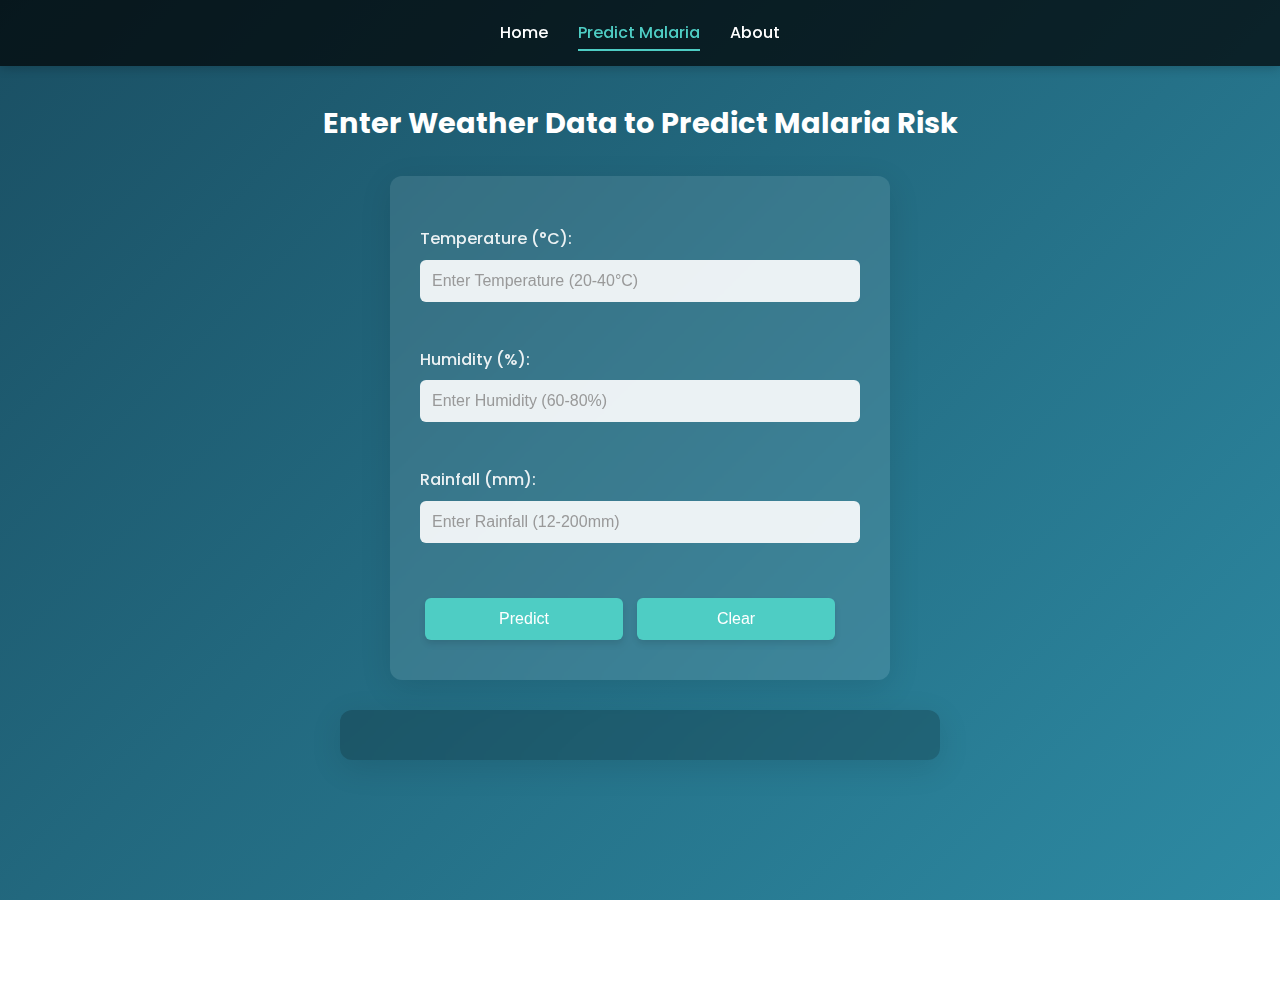
<file: templates/index.html>
<!-- Replace the recommendations display part in the predictMalaria function -->
<!DOCTYPE html>
<html lang="en">
<head>
  <meta charset="UTF-8">
  <meta name="viewport" content="width=device-width, initial-scale=1.0">
  <title>Malaria Prediction System</title>
  
  <!-- Google Font -->
  <link href="https://fonts.googleapis.com/css2?family=Poppins:wght@300;400;500;600&display=swap" rel="stylesheet">
  <link href="/static/general.css" rel="stylesheet">
  <link href="/static/index.css" rel="stylesheet">
</head>
<body>
  <nav class="navbar">
    <div>
      <a href="/">Home</a>
      <a href="/index" id="active">Predict Malaria</a>
      <a href="/about">About</a>
    </div>
  </nav>
  
  <h2>Enter Weather Data to Predict Malaria Risk</h2>

  <!-- Form Container -->
  <div class="container">
      <div class="input-group">
          <label for="temperature">Temperature (°C):</label>
          <input 
            type="number" 
            id="temperature" 
            name="temperature" 
            placeholder="Enter Temperature (20-40°C)" 
            min="20" 
            max="40" 
            step="0.1"
            required
            oninput="validateInput(this, 20, 40, 'temperature')"
          >
          <span class="validation-message" id="temperature-message"></span>
      </div>

      <div class="input-group">
          <label for="humidity">Humidity (%):</label>
          <input 
            type="number" 
            id="humidity" 
            name="humidity" 
            placeholder="Enter Humidity (60-80%)" 
            min="60" 
            max="80" 
            step="0.1"
            required
            oninput="validateInput(this, 60, 80, 'humidity')"
          >
          <span class="validation-message" id="humidity-message"></span>
      </div>

      <div class="input-group">
          <label for="rainfall">Rainfall (mm):</label>
          <input 
            type="number" 
            id="rainfall" 
            name="rainfall" 
            placeholder="Enter Rainfall (12-200mm)" 
            min="12" 
            max="200" 
            step="0.1"
            required
            oninput="validateInput(this, 12, 200, 'rainfall')"
          >
          <span class="validation-message" id="rainfall-message"></span>
      </div>

      <div>
        <button class="btn" id="predict-btn" onclick="predictMalaria()">Predict</button>
        <button class="btn" onclick="clearFields()">Clear</button>
      </div>
      
  </div>

  <!-- Separate Results Container -->
  <div id="result" class="result-container"></div>
  
  <!-- Download Button Container (initially hidden) -->
  <div id="download-container" class="download-container">
    <button class="btn download-btn" id="download-btn" onclick="downloadReport()">
      <span class="download-icon">⬇️</span> Download Report
    </button>
  </div>

  <script>
    // Store prediction data globally for download
    let predictionData = null;
    let inputData = null;
    
    // Input validation function
    function validateInput(input, min, max, fieldName) {
      const value = parseFloat(input.value);
      const messageElement = document.getElementById(`${fieldName}-message`);
      
      // Clear previous validation message
      messageElement.textContent = '';
      input.classList.remove('invalid-input');
      
      // Check if value is within range
      if (input.value === '') {
        // Empty input is handled by the required attribute
        return true;
      } else if (isNaN(value)) {
        messageElement.textContent = 'Please enter a valid number';
        input.classList.add('invalid-input');
        return false;
      } else if (value < min) {
        messageElement.textContent = `Value must be at least ${min}`;
        input.classList.add('invalid-input');
        return false;
      } else if (value > max) {
        messageElement.textContent = `Value must be at most ${max}`;
        input.classList.add('invalid-input');
        return false;
      }
      
      return true;
    }

    // Validate all inputs before submission
    function validateAllInputs() {
      const tempValid = validateInput(
        document.getElementById('temperature'), 
        20, 40, 'temperature'
      );
      
      const humidityValid = validateInput(
        document.getElementById('humidity'), 
        60, 80, 'humidity'
      );
      
      const rainfallValid = validateInput(
        document.getElementById('rainfall'), 
        12, 200, 'rainfall'
      );
      
      return tempValid && humidityValid && rainfallValid;
    }

    async function predictMalaria() {
      // Validate all inputs first
      if (!validateAllInputs()) {
        return;
      }
      
      let temp = document.getElementById("temperature").value;
      let humidity = document.getElementById("humidity").value;
      let rainfall = document.getElementById("rainfall").value;
  
      if (!temp || !humidity || !rainfall) {
        alert("Please enter all fields!");
        return;
      }
      
      // Store input data for report
      inputData = {
        temperature: parseFloat(temp),
        humidity: parseFloat(humidity),
        rainfall: parseFloat(rainfall)
      };
  
      try {
        // Show loading state
        const predictBtn = document.getElementById('predict-btn');
        const originalBtnText = predictBtn.textContent;
        predictBtn.textContent = 'Predicting...';
        predictBtn.disabled = true;
        
        // Hide download button while processing
        document.getElementById('download-container').style.display = 'none';
        
        let response = await fetch("/predict", {
          method: "POST",
          headers: {
            "Content-Type": "application/json"
          },
          body: JSON.stringify(inputData)
        });
  
        let data = await response.json();
        
        // Reset button state
        predictBtn.textContent = originalBtnText;
        predictBtn.disabled = false;
        
        if (data.error) {
          document.getElementById("result").innerHTML = `<span class="error">Error: ${data.error}</span>`;
          // Hide download button on error
          document.getElementById('download-container').style.display = 'none';
        } else {
          // Store prediction data for download
          predictionData = data;
          
          // Split recommendations by newline and create HTML list
          const recommendationsList = data.recommendations.split('\n')
            .filter(item => item.trim() !== '') // Remove empty lines
            .map(item => `<li>${item}</li>`)
            .join('');

          document.getElementById("result").innerHTML = `
            <p><strong>Prediction:</strong> ${data.prediction}</p>
            <p><strong>Probability:</strong> ${data.probability}</p>
            <p><strong>Explanation:</strong> ${data.explanation}</p>
            <p><strong>Recommendations:</strong></p>
            <ul class="recommendations-list">
              ${recommendationsList}
            </ul>
          `;
          
          // Show download button
          document.getElementById('download-container').style.display = 'flex';
        }
      } catch (error) {
        document.getElementById("result").innerHTML = `<span class="error">Error: ${error.message}</span>`;
        // Reset button state
        document.getElementById('predict-btn').textContent = 'Predict';
        document.getElementById('predict-btn').disabled = false;
        // Hide download button on error
        document.getElementById('download-container').style.display = 'none';
      }
    }
    
    function clearFields() {
      // Clear input fields
      document.getElementById("temperature").value = "";
      document.getElementById("humidity").value = "";
      document.getElementById("rainfall").value = "";
      // Clear result container
      document.getElementById("result").innerHTML = "";
      // Clear validation messages
      document.querySelectorAll('.validation-message').forEach(el => {
        el.textContent = '';
      });
      // Remove invalid input styling
      document.querySelectorAll('input').forEach(input => {
        input.classList.remove('invalid-input');
      });
      // Hide download button
      document.getElementById('download-container').style.display = 'none';
      // Reset stored data
      predictionData = null;
      inputData = null;
    }
    
    function downloadReport() {
      if (!predictionData || !inputData) {
        alert("No prediction data available to download");
        return;
      }
      
      // Get current date and time for the report
      const now = new Date();
      const dateTime = now.toLocaleString();
      
      // Create report content
      const reportContent = `
MALARIA PREDICTION REPORT
Generated on: ${dateTime}

INPUT PARAMETERS:
- Temperature: ${inputData.temperature}°C
- Humidity: ${inputData.humidity}%
- Rainfall: ${inputData.rainfall}mm

PREDICTION RESULTS:
- Risk Assessment: ${predictionData.prediction}
- Probability: ${predictionData.probability}

ANALYSIS:
${predictionData.explanation}

RECOMMENDATIONS:
${predictionData.recommendations}

---
Report generated by Malaria Prediction System
      `;
      
      // Create a Blob with the report content
      const blob = new Blob([reportContent], { type: 'text/plain' });
      
      // Create a download link
      const url = URL.createObjectURL(blob);
      const a = document.createElement('a');
      a.href = url;
      a.download = `malaria-prediction-report-${now.getTime()}.txt`;
      
      // Trigger download
      document.body.appendChild(a);
      a.click();
      
      // Clean up
      setTimeout(() => {
        document.body.removeChild(a);
        URL.revokeObjectURL(url);
      }, 100);
    }
  </script>
  
</body>
</html>
</file>
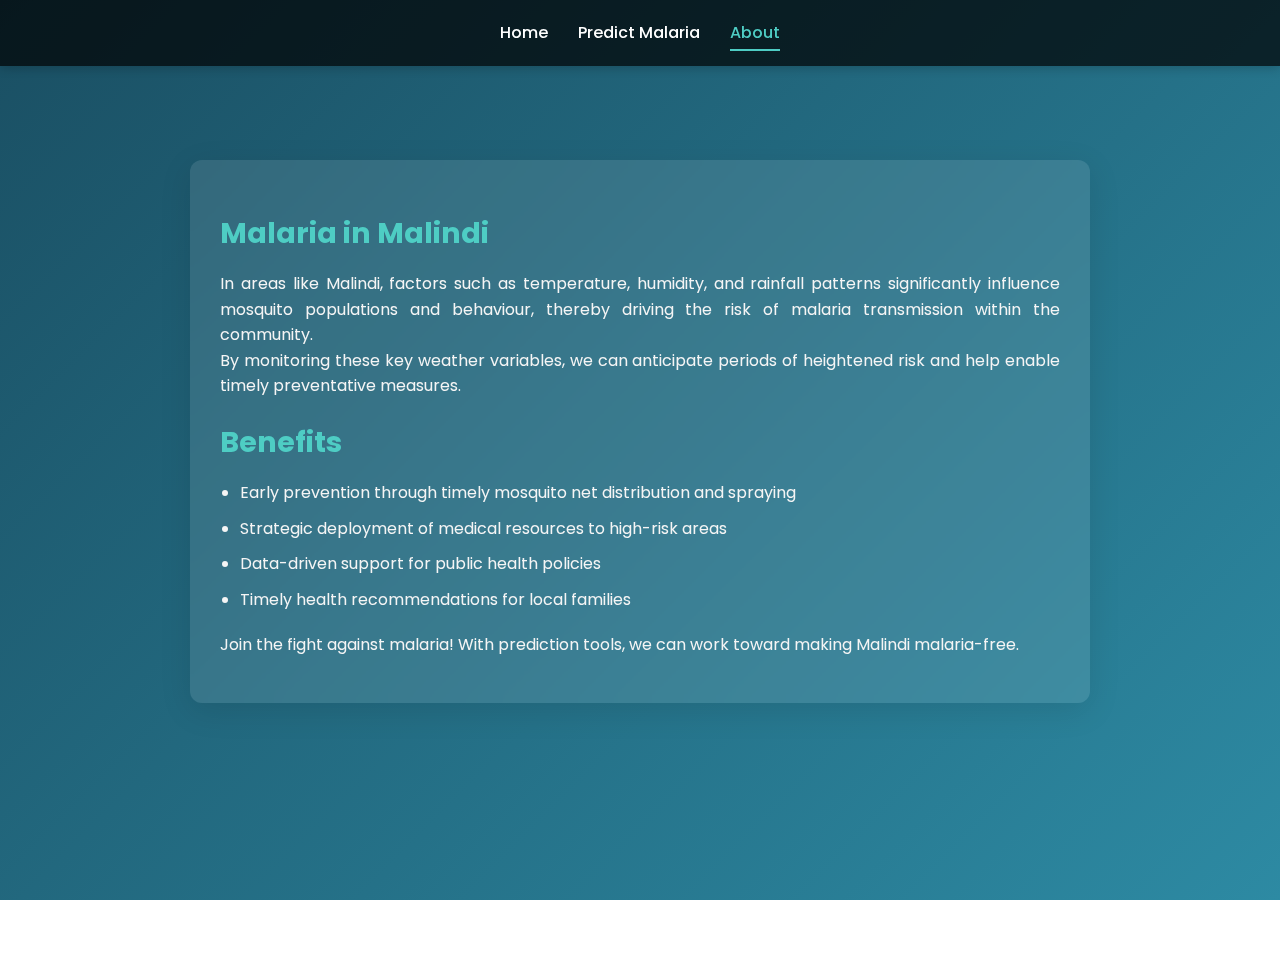
<file: templates/about.html>
<!DOCTYPE html>
<html lang="en">
<head>
    <meta charset="UTF-8">
    <meta name="viewport" content="width=device-width, initial-scale=1.0">
    <title>About - Malaria Prediction</title>
    <link href="https://fonts.googleapis.com/css2?family=Poppins:wght@300;400;600&display=swap" rel="stylesheet">
    <link href="/static/general.css" rel="stylesheet">
</head>
<body>
    <nav class="navbar">
        <div>
            <a href="/">Home</a>
            <a href="/index">Predict Malaria</a>
            <a href="/about" id="active">About</a>
        </div>
    </nav>

    <div class="hero">
        <h1></h1>
    </div>

    <div class="container">
        <h2>Malaria in Malindi</h2>
        <!-- <p>Malindi faces high malaria rates due to its tropical climate and seasonal rainfall. Stagnant water in mangroves, rice paddies, and urban areas creates mosquito breeding grounds, making it a high-risk area in Kenya.</p> -->
        <p> In areas like Malindi, factors such as temperature, humidity, and rainfall patterns significantly influence mosquito populations and behaviour, thereby driving the risk of malaria transmission within the community.<br> By monitoring these key weather variables, we can anticipate periods of heightened risk and help enable timely preventative measures.</p>
        
        <!-- <h2>How It Works</h2> -->
        <!-- <p>Our system analyzes temperature, humidity, and rainfall data to estimate malaria outbreak risks, as these environmental factors directly impact mosquito breeding and malaria transmission.</p> -->

        <h2>Benefits</h2>
        <ul>
            <li>Early prevention through timely mosquito net distribution and spraying</li>
            <li>Strategic deployment of medical resources to high-risk areas</li>
            <li>Data-driven support for public health policies</li>
            <li>Timely health recommendations for local families</li>
        </ul>

        <p>Join the fight against malaria! With prediction tools, we can work toward making Malindi malaria-free.</p>
    </div>

</body>
</html>
</file>
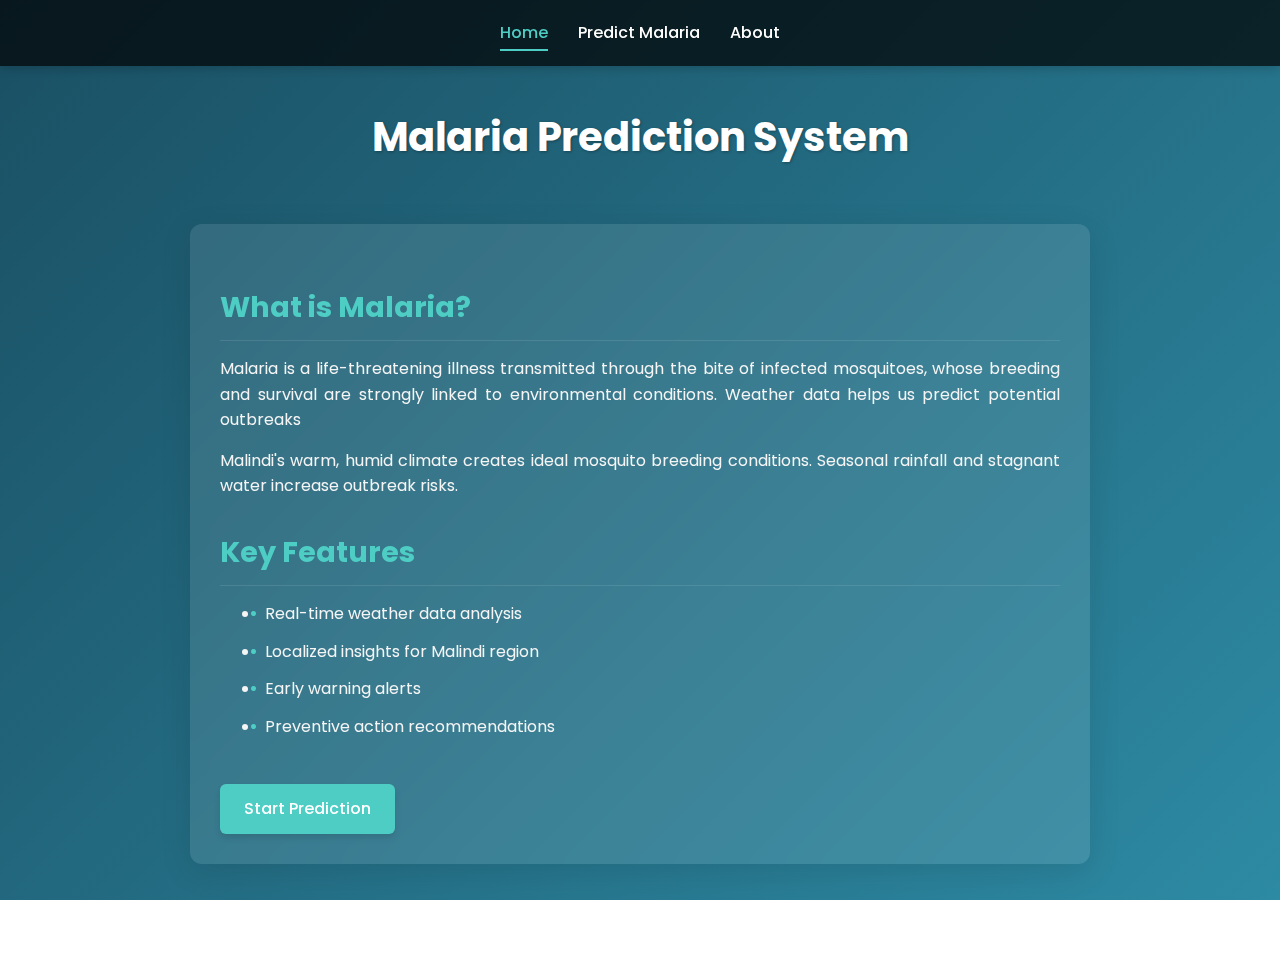
<file: templates/home.html>
<!DOCTYPE html>
<html lang="en">
<head>
    <meta charset="UTF-8">
    <meta name="viewport" content="width=device-width, initial-scale=1.0">
    <title>Malaria Prediction Home</title>
    <link href="https://fonts.googleapis.com/css2?family=Poppins:wght@300;400;600&display=swap" rel="stylesheet">
    <link href="/static/general.css" rel="stylesheet">
    <link href="/static/home.css" rel="stylesheet">
</head>
<body>
    <nav class="navbar">
        <div>
            <a href="/" id="active">Home</a>
            <a href="/index">Predict Malaria</a>
            <a href="/about">About</a>
        </div>
    </nav>

    <div class="hero">
        <h1>Malaria Prediction System</h1>
    </div>

    <div class="container">
        <h2>What is Malaria?</h2>
        <!-- <p>Malaria is a disease transmitted by infected mosquitoes and spreads through mosquito bites. Weather data helps us predict potential outbreaks. </p> -->

        <p>Malaria is a life-threatening illness transmitted through the bite of infected mosquitoes, whose breeding and survival are strongly linked to environmental conditions. Weather data helps us predict potential outbreaks</p>
        
        <p>Malindi's warm, humid climate creates ideal mosquito breeding conditions. Seasonal rainfall and stagnant water increase outbreak risks.</p>

        <!-- <h2>Our System</h2>
        <p>Our ML-based system uses temperature, humidity, and rainfall data to predict malaria outbreaks, providing early warnings for preventive action.</p> -->

        <h2>Key Features </h2>
        <ul>
            <li>Real-time weather data analysis</li>
            <li>Localized insights for Malindi region</li>
            <li>Early warning alerts</li>
            <li>Preventive action recommendations</li>
        </ul>
        
        
        <a href="/index" class="btn">Start Prediction</a>
    </div>

</body>
</html>
</file>
<file: static/general.css>
* {
    margin: 0;
    padding: 0;
    box-sizing: border-box;
  }
  
  body {
    font-family: "Poppins", sans-serif;
    background: linear-gradient(135deg, #1a4f63, #2d8aa3);
    background-attachment: fixed;
    color: #f5f5f5;
    line-height: 1.6;
    padding: 0;
    min-height: 100vh;
  }
  
  .navbar {
    background: rgba(0, 0, 0, 0.7);
    padding: 15px 30px;
    display: flex;
    justify-content: center;
    align-items: center;
    position: fixed;
    width: 100%;
    top: 0;
    left: 0;
    z-index: 1000;
    box-shadow: 0 2px 10px rgba(0, 0, 0, 0.2);
  }
  
  .navbar div {
    display: flex;
    gap: 30px;
  }
  
  .navbar a {
    color: white;
    text-decoration: none;
    font-weight: 500;
    font-size: 16px;
    transition: color 0.3s ease;
    padding: 5px 0;
    position: relative;
  }
  
  .navbar a:hover {
    color: #4ecdc4;
  }
  
  .navbar a::after {
    content: "";
    position: absolute;
    width: 0;
    height: 2px;
    bottom: 0;
    left: 0;
    background-color: #4ecdc4;
    transition: width 0.3s ease;
  }
  
  .navbar a:hover::after {
    width: 100%;
  }
  
  #active {
    color: #4ecdc4;
  }
  
  #active::after {
    width: 100%;
    background-color: #4ecdc4;
  }
  
  .hero {
    margin-top: 65px;
    text-align: center;
    padding: 40px 20px 10px;
  }
  
  .hero h1 {
    font-size: 2.5rem;
    margin-bottom: 15px;
    color: white;
    text-shadow: 1px 1px 3px rgba(0, 0, 0, 0.3);
  }
  
  .hero p {
    font-size: 1.1rem;
    max-width: 800px;
    margin: 0 auto;
    color: rgba(255, 255, 255, 0.9);
  }
  
  .container {
    max-width: 900px;
    margin: 30px auto;
    background: rgba(255, 255, 255, 0.1);
    padding: 30px;
    border-radius: 12px;
    box-shadow: 0 8px 32px rgba(0, 0, 0, 0.1);
    backdrop-filter: blur(8px);
    text-align: justify;
  }
  
  h2 {
    font-size: 1.8rem;
    margin: 20px 0 15px;
    color: #4ecdc4;
  }
  
  p {
    margin-bottom: 15px;
    font-size: 1rem;
  }
  
  ul {
    padding-left: 20px;
    margin-bottom: 20px;
  }
  
  li {
    margin-bottom: 10px;
    list-style-type: disc;
  }
  
  .btn {
    display: inline-block;
    padding: 12px 24px;
    background: #4ecdc4;
    color: white;
    border: none;
    border-radius: 6px;
    font-size: 1rem;
    font-weight: 500;
    cursor: pointer;
    text-decoration: none;
    transition: all 0.3s ease;
    box-shadow: 0 4px 6px rgba(0, 0, 0, 0.1);
  }
  
  .btn:hover {
    background: #3dbeb6;
    transform: translateY(-2px);
    box-shadow: 0 6px 8px rgba(0, 0, 0, 0.15);
  }
  
  @media (max-width: 768px) {
    .container {
      padding: 20px;
      margin: 20px 15px;
    }
  
    .hero h1 {
      font-size: 2rem;
    }
  
    .hero p {
      font-size: 1rem;
    }
  }
</file>
<file: static/index.css>
body {
  text-align: center;
}

h2 {
  margin-top: 100px;
  margin-bottom: 20px;
  font-size: 1.8rem;
  color: white;
  text-align: center;
}

.container {
  max-width: 500px;
  margin: 30px auto;
  background: rgba(255, 255, 255, 0.1);
  padding: 30px;
  border-radius: 12px;
  box-shadow: 0 8px 32px rgba(0, 0, 0, 0.1);
  backdrop-filter: blur(8px);
}

.input-group {
  margin: 20px 0;
  text-align: left;
}

.input-group label {
  font-weight: 500;
  display: block;
  margin-bottom: 8px;
  color: rgba(255, 255, 255, 0.9);
}

.input-group input {
  width: 100%;
  padding: 12px;
  border: none;
  border-radius: 6px;
  font-size: 1rem;
  background: rgba(255, 255, 255, 0.9);
  color: #333;
  outline: none;
  transition: all 0.3s ease;
}

.input-group input:focus {
  box-shadow: 0 0 0 2px #4ecdc4;
}

.input-group input::placeholder {
  color: #999;
}

/* Validation styling */
.input-group input.invalid-input {
  border: 2px solid #ff6b6b;
  background-color: rgba(255, 107, 107, 0.1);
}

.validation-message {
  display: block;
  color: #ff6b6b;
  font-size: 0.85rem;
  margin-top: 5px;
  min-height: 20px;
}

.btn {
  width: 45%;
  padding: 12px;
  margin: 10px 5px;
  font-size: 1rem;
}

.btn:disabled {
  background: #999;
  cursor: not-allowed;
  transform: none;
  box-shadow: none;
}

.result-container {
  max-width: 600px;
  margin: 30px auto;
  background: rgba(0, 0, 0, 0.2);
  padding: 25px;
  border-radius: 12px;
  text-align: left;
  line-height: 1.6;
  box-shadow: 0 8px 32px rgba(0, 0, 0, 0.1);
  backdrop-filter: blur(8px);
}

.result-container p {
  margin-bottom: 15px;
  white-space: pre-line; 
}

.result-container strong {
  color: #4ecdc4;
  font-weight: 600;
}

.error {
  color: #ff6b6b;
  font-weight: 500;
}

/* Download button styling */
.download-container {
  max-width: 600px;
  margin: 0 auto 40px;
  display: none;
  justify-content: center;
}

.download-btn {
  background: #2c8c84;
  width: auto;
  padding: 12px 24px;
  display: flex;
  align-items: center;
  justify-content: center;
  gap: 8px;
  transition: all 0.3s ease;
}

.download-btn:hover {
  background: #236b65;
}

.download-icon {
  font-size: 1.2rem;
}


@media (max-width: 768px) {
  .container,
  .result-container {
    margin: 20px 15px;
    padding: 20px;
  }

  h2 {
    font-size: 1.5rem;
    margin-top: 80px;
  }

  .btn {
    width: 100%;
    margin: 10px 0;
  }
}
</file>
<file: static/home.css>
.container h2 {
    text-align: left;
    border-bottom: 1px solid rgba(255, 255, 255, 0.1);
    padding-bottom: 10px;
    margin-top: 30px;
  }
  
  .container ul {
    margin-left: 20px;
  }
  
  .container ul li {
    position: relative;
    padding-left: 5px;
    margin-bottom: 12px;
  }
  
  .container ul li::before {
    content: "•";
    color: #4ecdc4;
    font-weight: bold;
    display: inline-block;
    width: 1em;
    margin-left: -1em;
  }
  
  .btn {
    margin-top: 25px;
    display: inline-block;
  }
  
  @media (max-width: 768px) {
    .container h2 {
      font-size: 1.5rem;
    }
  }
</file>
